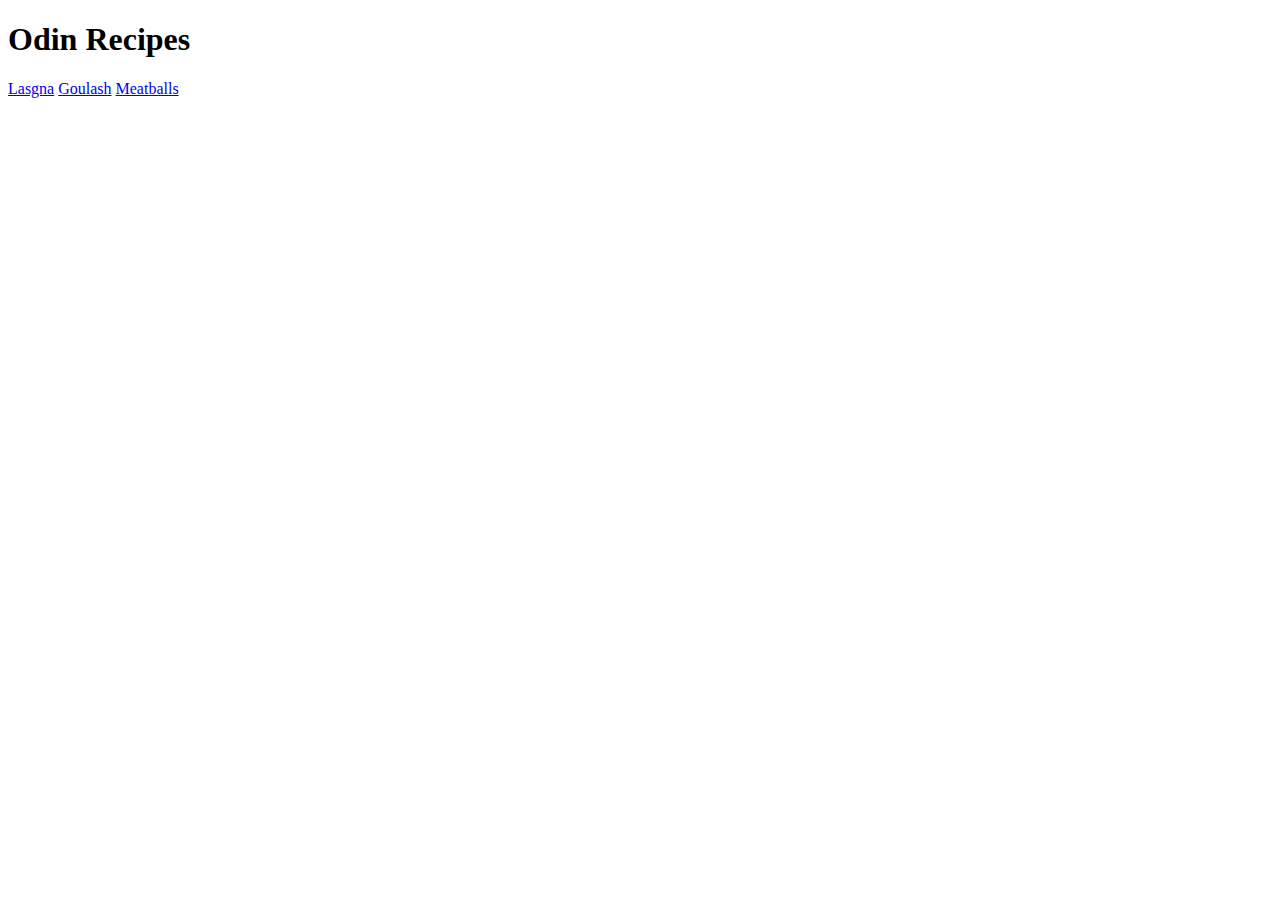
<file: odin-receipes/index.html>
<!DOCTYPE html>
<html lang="en">
  <head>
    <title>Odin Recipes</title>
    <meta charset="utf-8">
  </head>

  <body>
    <h1>Odin Recipes</h1>
    <a href="recipes/lasagna.html">Lasgna</a>
    <a href="recipes/goulash.html">Goulash</a>
    <a href="recipes/meatballs.html">Meatballs</a>
  </body>
</html>
</file>
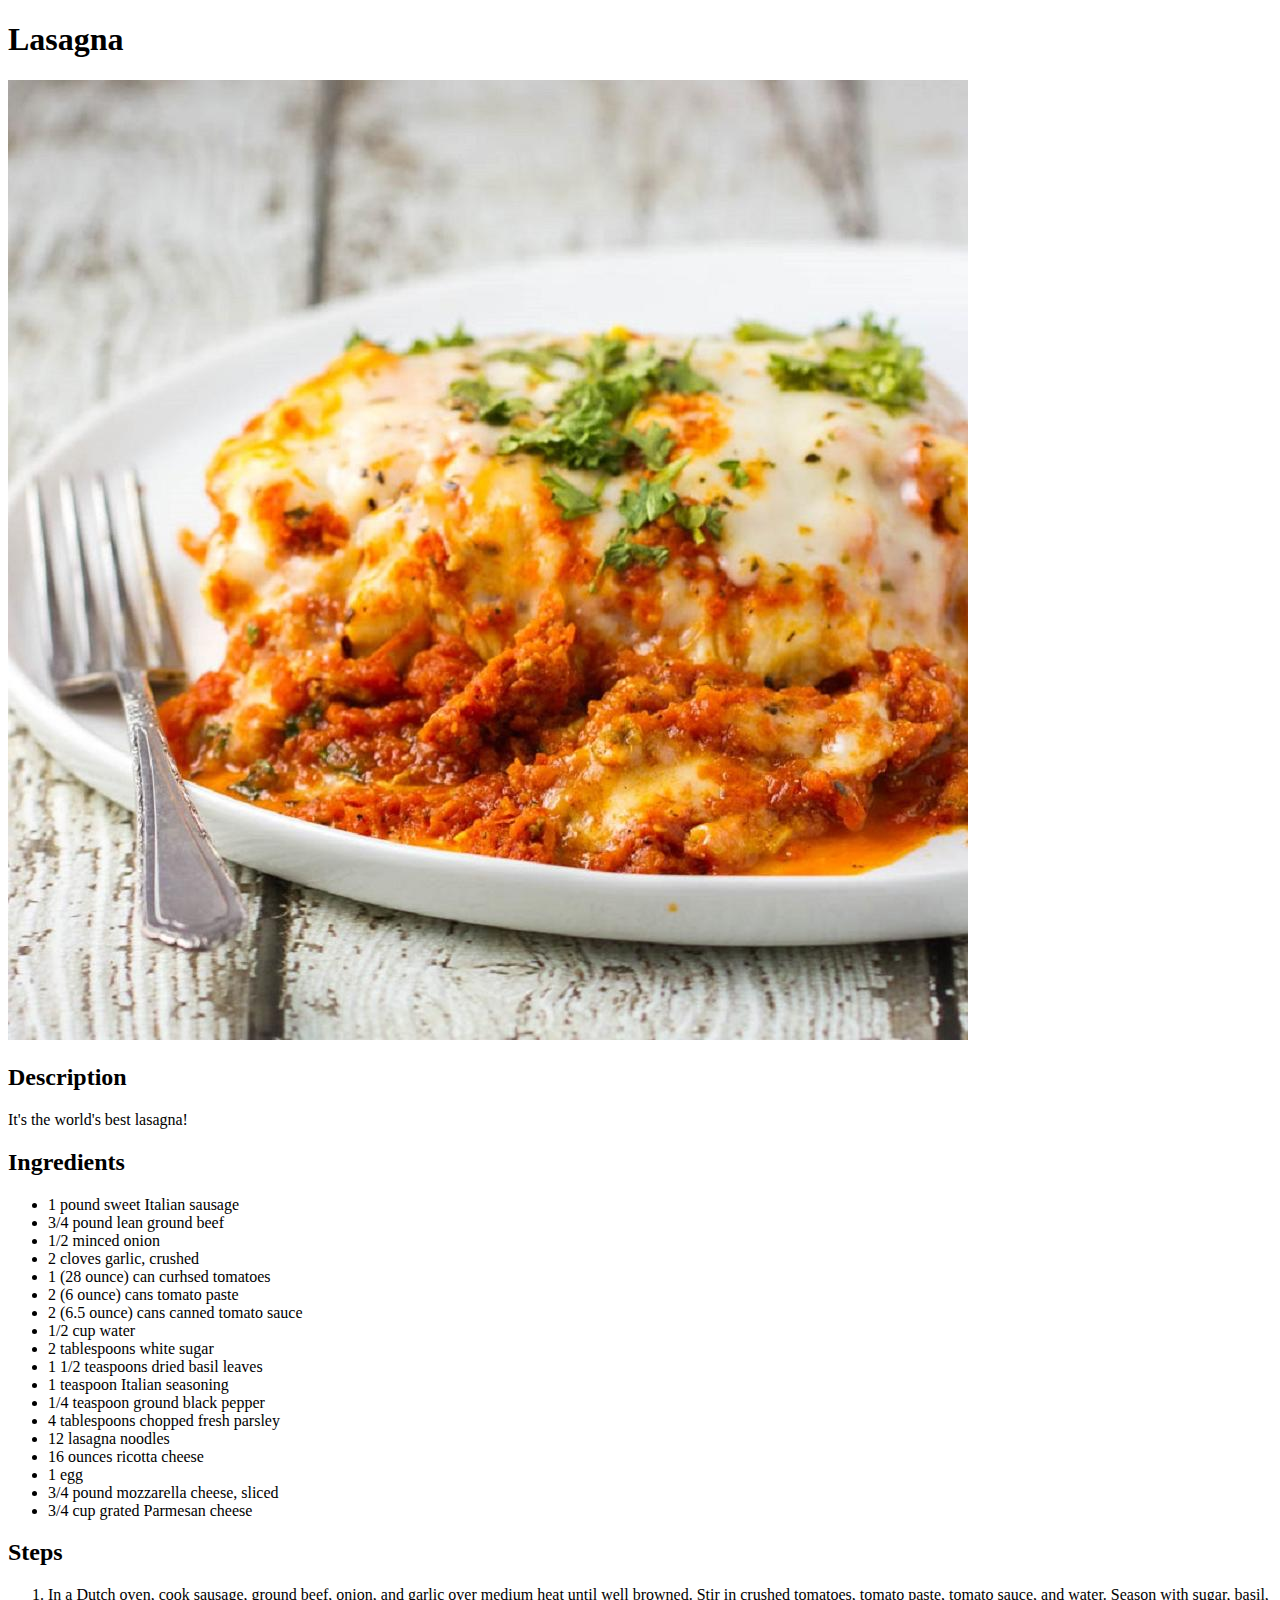
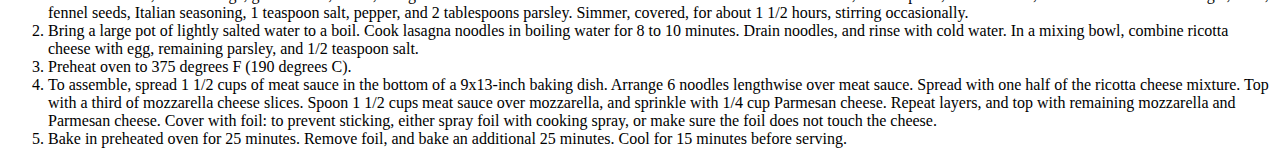
<file: odin-receipes/recipes/lasagna.html>
<!DOCTYPE html>
<html lang="en">
  <head>
    <title>Lasagna</title>
    <meta charset="utf-8" />
  </head>

  <body>
    <h1>Lasagna</h1>
    <img src="../img/lasagna.jpg" />
    <h2>Description</h2>
    <p>It's the world's best lasagna!</p>
    <h2>Ingredients</h2>
    <ul>
      <li>1 pound sweet Italian sausage</li>
      <li>3/4 pound lean ground beef</li>
      <li>1/2 minced onion</li>
      <li>2 cloves garlic, crushed</li>
      <li>1 (28 ounce) can curhsed tomatoes</li>
      <li>2 (6 ounce) cans tomato paste</li>
      <li>2 (6.5 ounce) cans canned tomato sauce</li>
      <li>1/2 cup water</li>
      <li>2 tablespoons white sugar</li>
      <li>1 1/2 teaspoons dried basil leaves</li>
      <li>1 teaspoon Italian seasoning</li>
      <li>1/4 teaspoon ground black pepper</li>
      <li>4 tablespoons chopped fresh parsley</li>
      <li>12 lasagna noodles</li>
      <li>16 ounces ricotta cheese</li>
      <li>1 egg</li>
      <li>3/4 pound mozzarella cheese, sliced</li>
      <li>3/4 cup grated Parmesan cheese</li>
    </ul>

    <h2>Steps</h2>
    <ol>
      <li>
        In a Dutch oven, cook sausage, ground beef, onion, and garlic over
        medium heat until well browned. Stir in crushed tomatoes, tomato paste,
        tomato sauce, and water. Season with sugar, basil, fennel seeds, Italian
        seasoning, 1 teaspoon salt, pepper, and 2 tablespoons parsley. Simmer,
        covered, for about 1 1/2 hours, stirring occasionally.
      </li>
      <li>
        Bring a large pot of lightly salted water to a boil. Cook lasagna
        noodles in boiling water for 8 to 10 minutes. Drain noodles, and rinse
        with cold water. In a mixing bowl, combine ricotta cheese with egg,
        remaining parsley, and 1/2 teaspoon salt.
      </li>
      <li>Preheat oven to 375 degrees F (190 degrees C).</li>
      <li>
        To assemble, spread 1 1/2 cups of meat sauce in the bottom of a
        9x13-inch baking dish. Arrange 6 noodles lengthwise over meat sauce.
        Spread with one half of the ricotta cheese mixture. Top with a third of
        mozzarella cheese slices. Spoon 1 1/2 cups meat sauce over mozzarella,
        and sprinkle with 1/4 cup Parmesan cheese. Repeat layers, and top with
        remaining mozzarella and Parmesan cheese. Cover with foil: to prevent
        sticking, either spray foil with cooking spray, or make sure the foil
        does not touch the cheese.
      </li>
      <li>
        Bake in preheated oven for 25 minutes. Remove foil, and bake an
        additional 25 minutes. Cool for 15 minutes before serving.
      </li>
    </ol>
  </body>
</html>
</file>
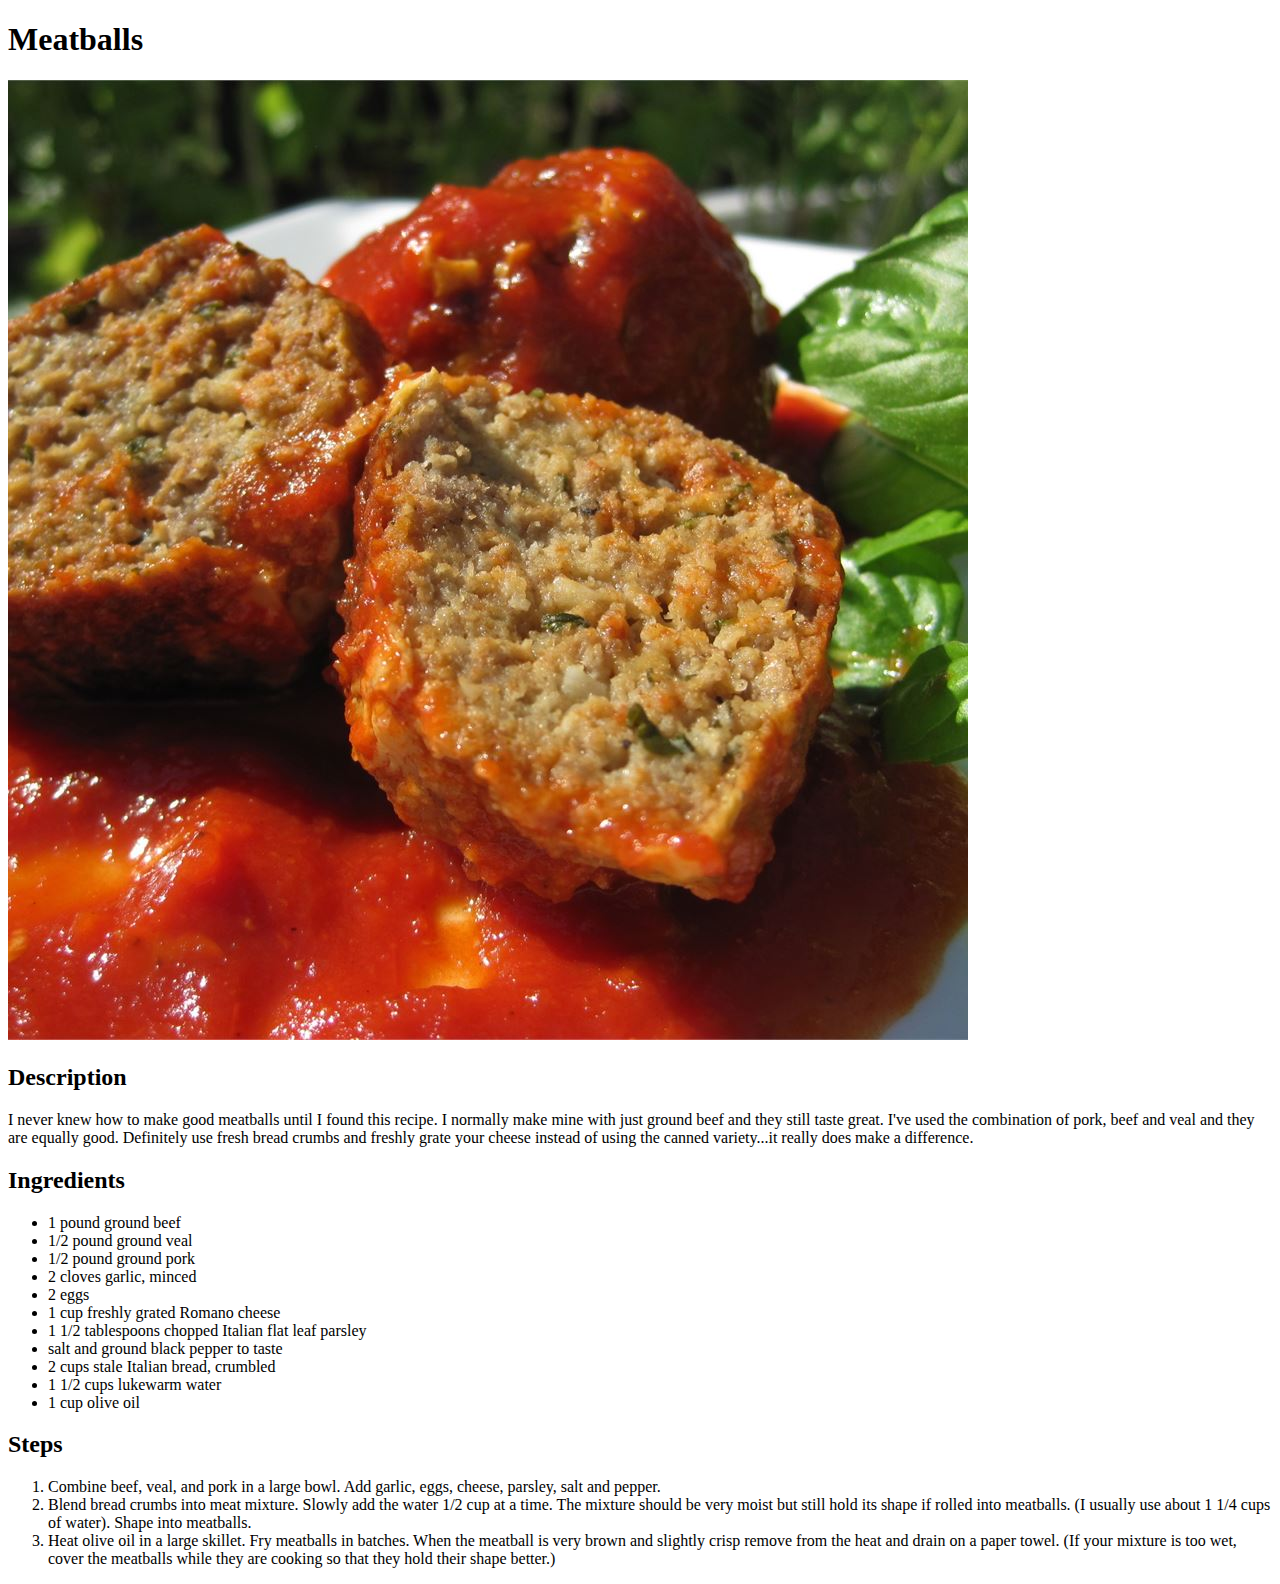
<file: odin-receipes/recipes/meatballs.html>
<!DOCTYPE html>
<html lang="en">
  <head>
    <title>Meatballs</title>
    <meta charset="utf-8" />
  </head>

  <body>
    <h1>Meatballs</h1>
    <img src="../img/meatballs.jpg" />

    <h2>Description</h2>
    <p>
      I never knew how to make good meatballs until I found this recipe. I
      normally make mine with just ground beef and they still taste great. I've
      used the combination of pork, beef and veal and they are equally good.
      Definitely use fresh bread crumbs and freshly grate your cheese instead of
      using the canned variety...it really does make a difference.
    </p>

    <h2>Ingredients</h2>
    <ul>
      <li>1 pound ground beef</li>
      <li>1/2 pound ground veal</li>
      <li>1/2 pound ground pork</li>
      <li>2 cloves garlic, minced</li>
      <li>2 eggs</li>
      <li>1 cup freshly grated Romano cheese</li>
      <li>1 1/2 tablespoons chopped Italian flat leaf parsley</li>
      <li>salt and ground black pepper to taste</li>
      <li>2 cups stale Italian bread, crumbled</li>
      <li>1 1/2 cups lukewarm water</li>
      <li>1 cup olive oil</li>
    </ul>

    <h2>Steps</h2>
    <ol>
      <li>
        Combine beef, veal, and pork in a large bowl. Add garlic, eggs, cheese,
        parsley, salt and pepper.
      </li>
      <li>
        Blend bread crumbs into meat mixture. Slowly add the water 1/2 cup at a
        time. The mixture should be very moist but still hold its shape if
        rolled into meatballs. (I usually use about 1 1/4 cups of water). Shape
        into meatballs.
      </li>
      <li>
        Heat olive oil in a large skillet. Fry meatballs in batches. When the
        meatball is very brown and slightly crisp remove from the heat and drain
        on a paper towel. (If your mixture is too wet, cover the meatballs while
        they are cooking so that they hold their shape better.)
      </li>
    </ol>
  </body>
</html>
</file>
